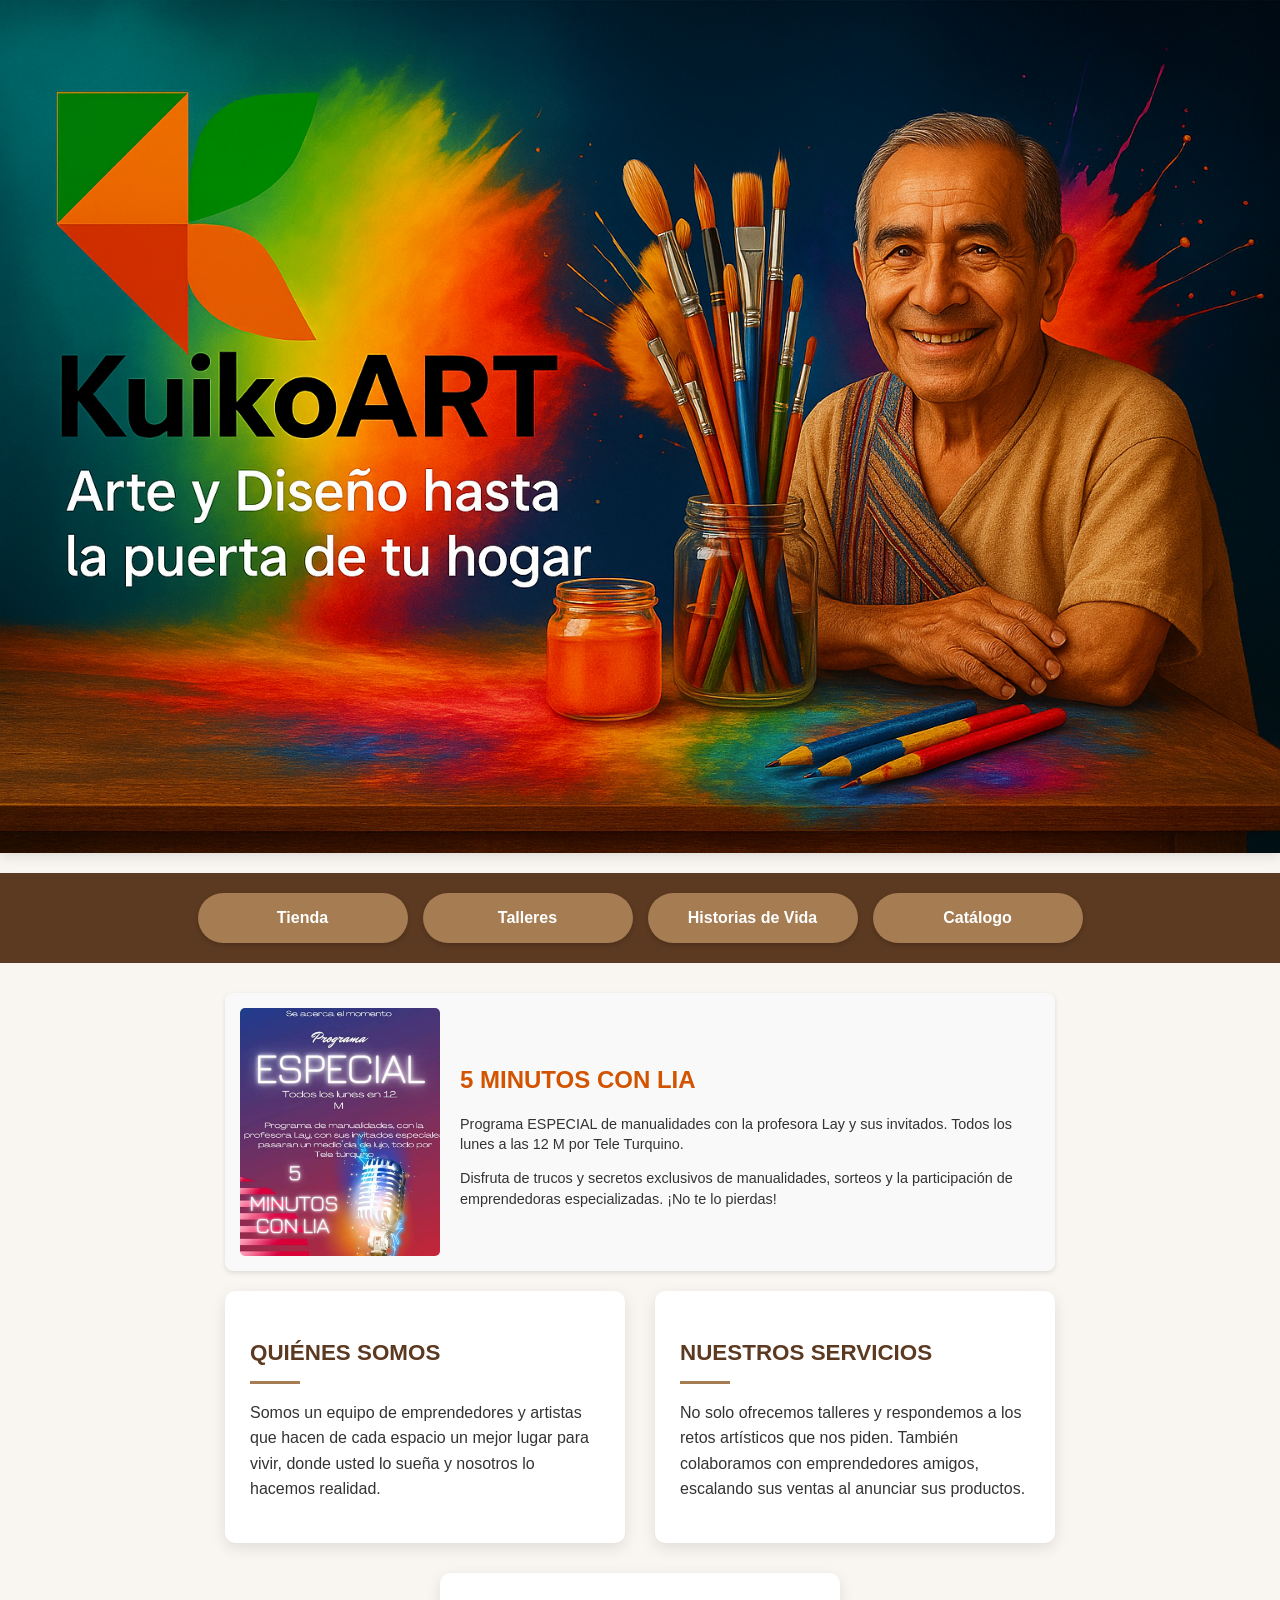
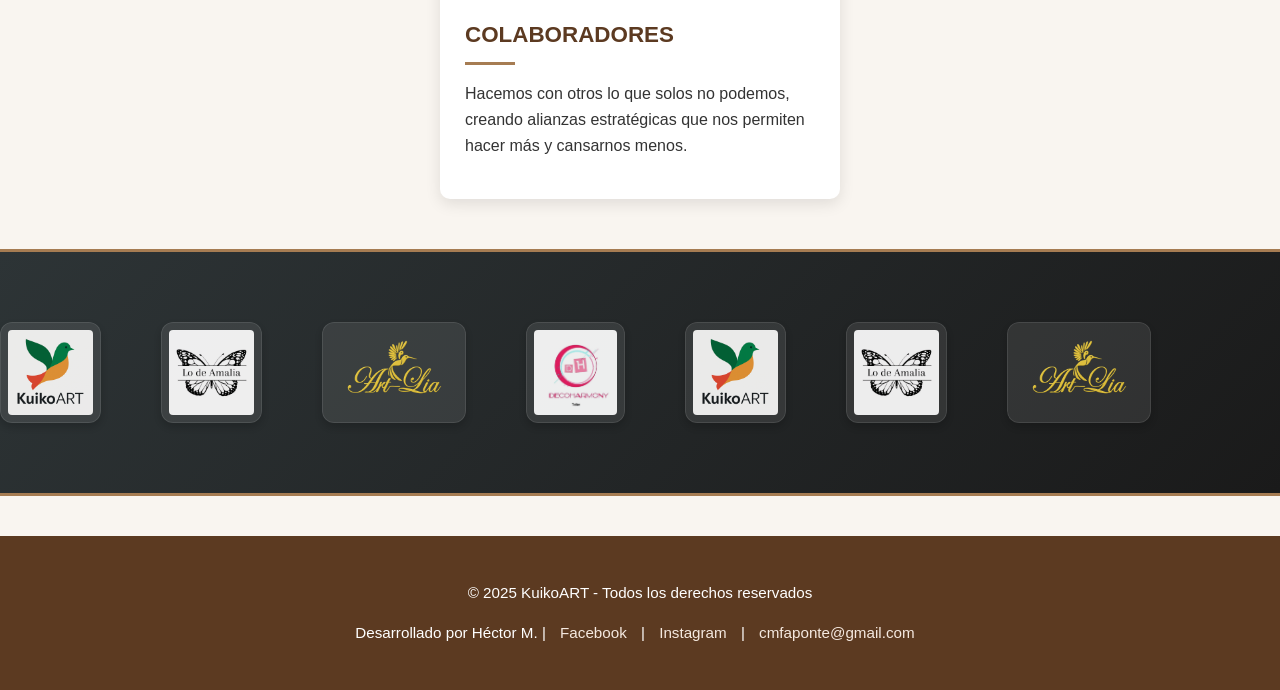
<file: index.html>
<!DOCTYPE html>
<html lang="es">
<head>
  <meta charset="UTF-8">
  <meta name="viewport" content="width=device-width, initial-scale=1.0">
  <title>KuikoART - Arte y Diseño a tu Hogar</title>
  <link rel="stylesheet" href="style.css">
  <style>
    /* Estilos adicionales para la sección especial */
    .especial-semana {
      max-width: 800px;
      margin: 20px auto;
      padding: 15px;
      background-color: #f9f9f9;
      border-radius: 8px;
      box-shadow: 0 2px 5px rgba(0,0,0,0.1);
    }
    
    .especial-contenido {
      display: flex;
      align-items: center;
      gap: 20px;
    }
    
    .especial-contenido img {
      width: 200px;
      height: auto;
      border-radius: 5px;
    }
    
    .especial-texto h2 {
      color: #d35400;
      margin-bottom: 10px;
      font-size: 1.5rem;
    }
    
    .especial-texto p {
      font-size: 0.9rem;
      line-height: 1.4;
    }
  </style>
</head>
<body>
  <!-- Hero Image -->
  <div class="hero">
    <img src="kuikoart-portada.png" alt="KuikoART Portada" class="hero-img">
  </div>

  <!-- Menú de Navegación -->
  <nav class="botones">
    <a href="tienda.html">Tienda</a>
    <a href="talleres.html">Talleres</a>
    <a href="historias.html">Historias de Vida</a>
    <a href="catalogo.html">Catálogo</a>
  </nav>

  <!-- Sección Especial de la Semana - Versión Mejorada -->
  <section class="especial-semana">
    <div class="especial-contenido">
      <img src="especial.jpg" alt="Programa Especial">
      <div class="especial-texto">
        <h2>5 MINUTOS CON LIA</h2>
        <p>Programa ESPECIAL de manualidades con la profesora Lay y sus invitados. Todos los lunes a las 12 M por Tele Turquino.</p>
        <p>Disfruta de trucos y secretos exclusivos de manualidades, sorteos y la participación de emprendedoras especializadas. ¡No te lo pierdas!</p>
      </div>
    </div>
  </section>

  <!-- Sección Información -->
  <section class="info">
    <div class="card">
      <h2>QUIÉNES SOMOS</h2>
      <p>Somos un equipo de emprendedores y artistas que hacen de cada espacio un mejor lugar para vivir, donde usted lo sueña y nosotros lo hacemos realidad.</p>
    </div>
    <div class="card">
      <h2>NUESTROS SERVICIOS</h2>
      <p>No solo ofrecemos talleres y respondemos a los retos artísticos que nos piden. También colaboramos con emprendedores amigos, escalando sus ventas al anunciar sus productos.</p>
    </div>
    <div class="card">
      <h2>COLABORADORES</h2>
      <p>Hacemos con otros lo que solos no podemos, creando alianzas estratégicas que nos permiten hacer más y cansarnos menos.</p>
    </div>
  </section>

  <!-- Slider de Logos - Versión Mejorada -->
  <section class="logos-slider">
    <div class="slider-container">
      <div class="slider-track">
        <!-- Logos originales -->
        <img src="kuikoart.jpg" alt="KuikoART" loading="lazy">
        <img src="lo_de_amalia.jpg" alt="Lo de Amalia" loading="lazy">
        <img src="art_lia.jpg" alt="Art Lia" loading="lazy">
        <img src="decoharmony.jpg" alt="Decoharmony" loading="lazy">
        <!-- Duplicados para efecto infinito -->
        <img src="kuikoart.jpg" alt="KuikoART" loading="lazy">
        <img src="lo_de_amalia.jpg" alt="Lo de Amalia" loading="lazy">
        <img src="art_lia.jpg" alt="Art Lia" loading="lazy">
      </div>
    </div>
  </section>

  <!-- Footer -->
  <footer class="footer">
    <p>© 2025 KuikoART - Todos los derechos reservados</p>
    <p>Desarrollado por Héctor M. |
      <a href="https://facebook.com/kuikoart" target="_blank">Facebook</a> |
      <a href="https://instagram.com/kuikoart" target="_blank">Instagram</a> |
      <a href="mailto:cmfaponte@gmail.com">cmfaponte@gmail.com</a>
    </p>
  </footer>
</body>
</html>
</file>
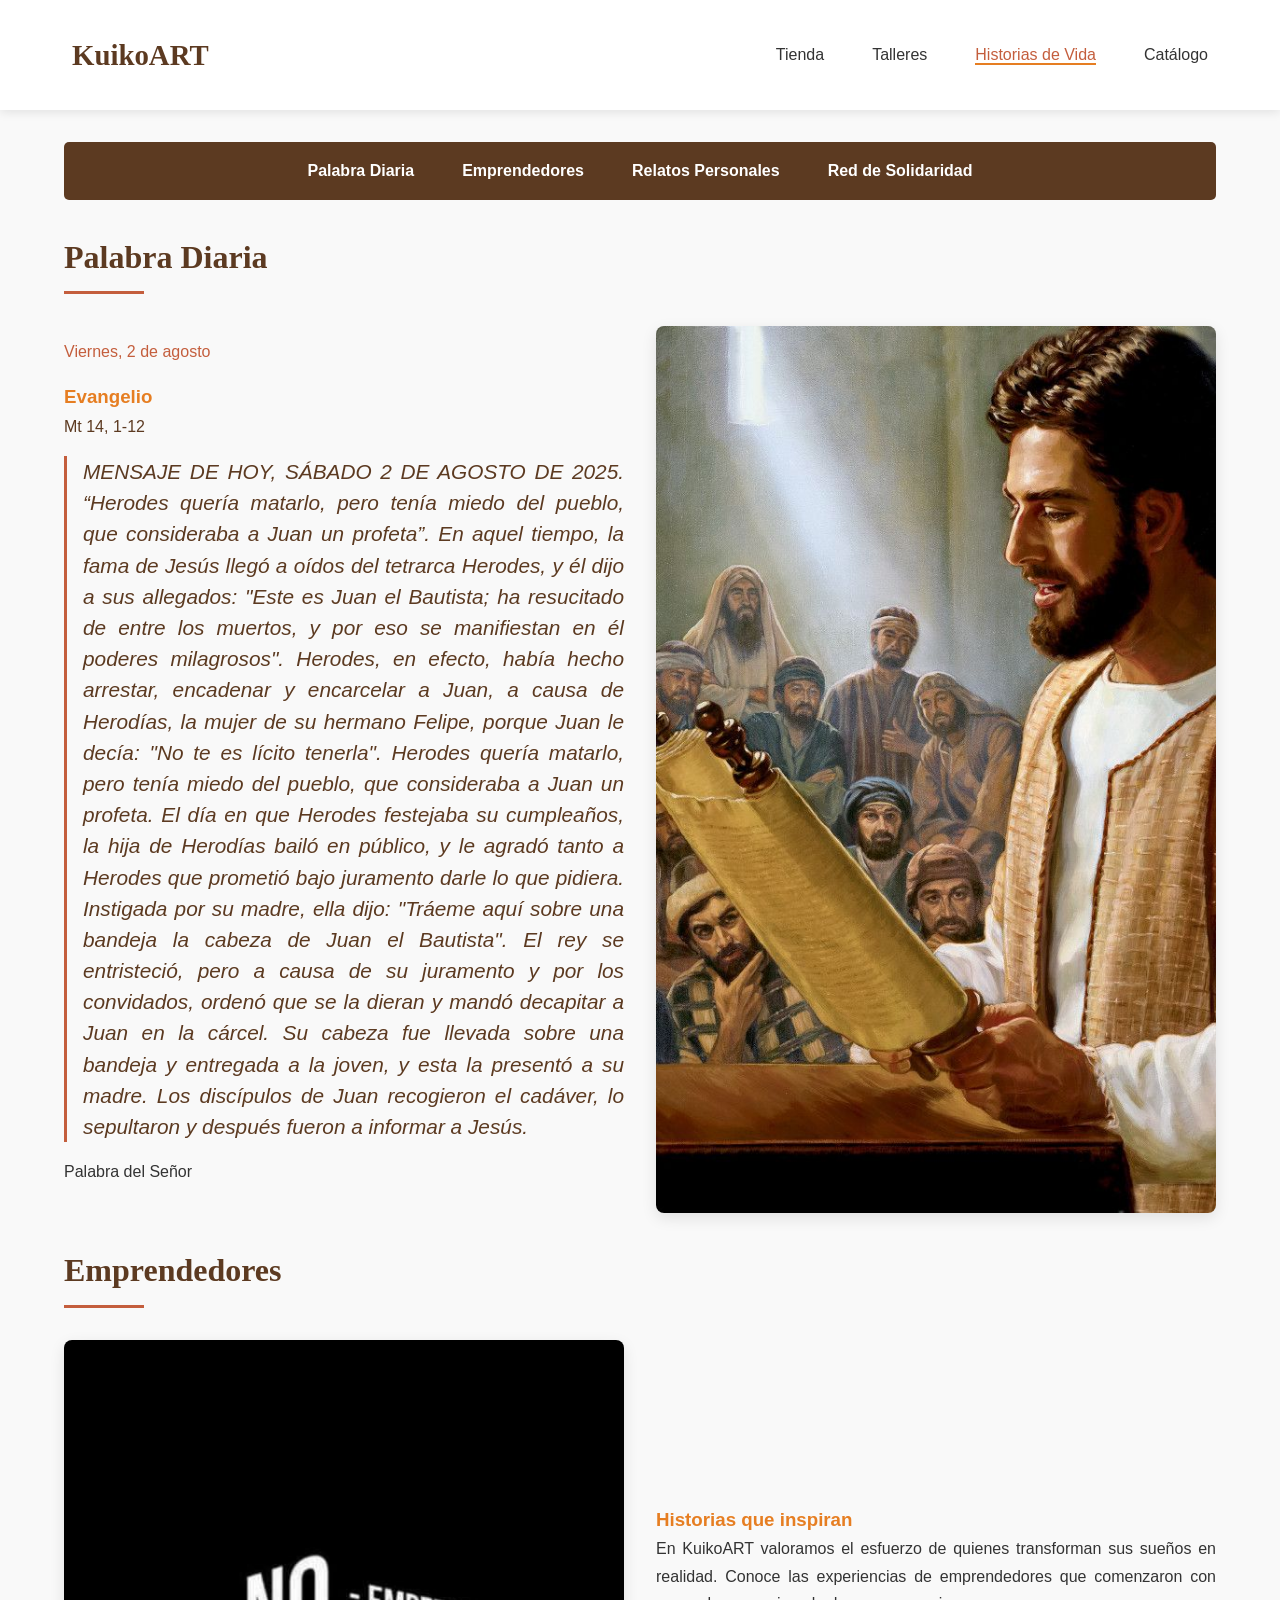
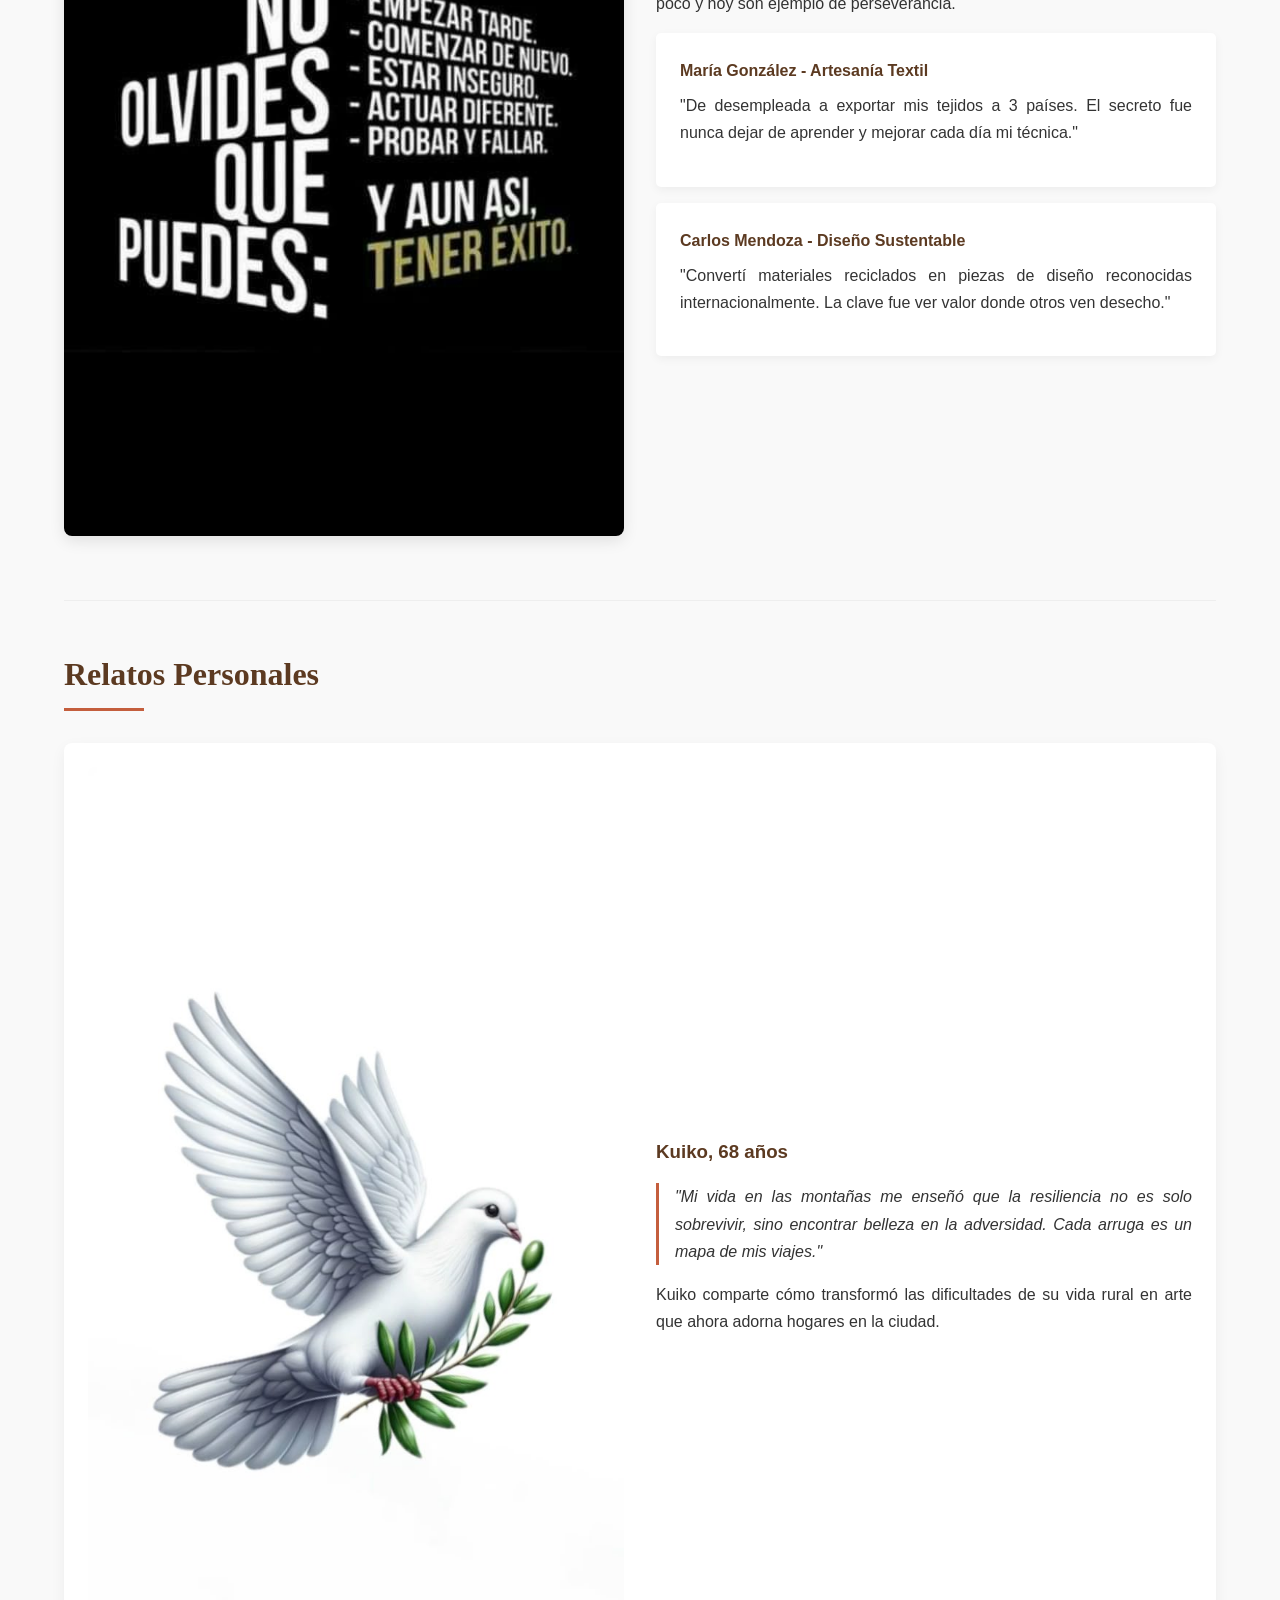
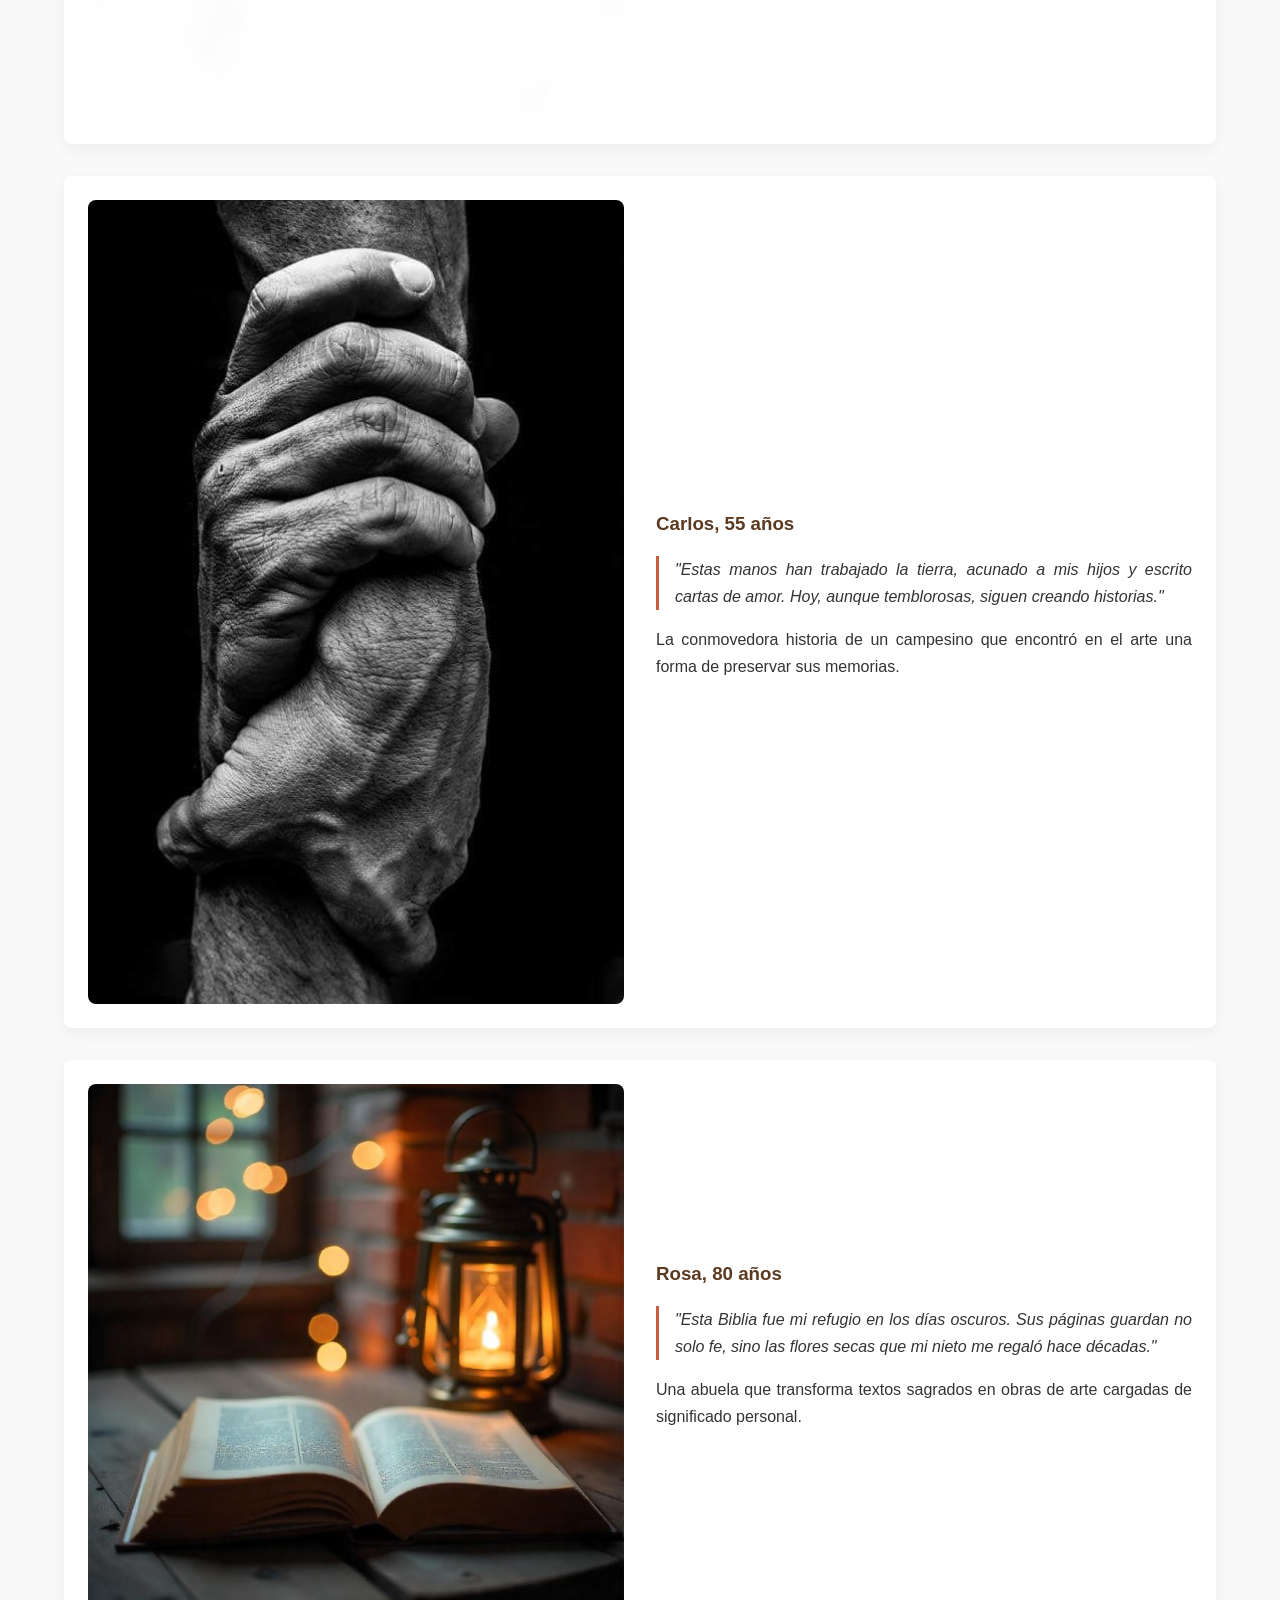
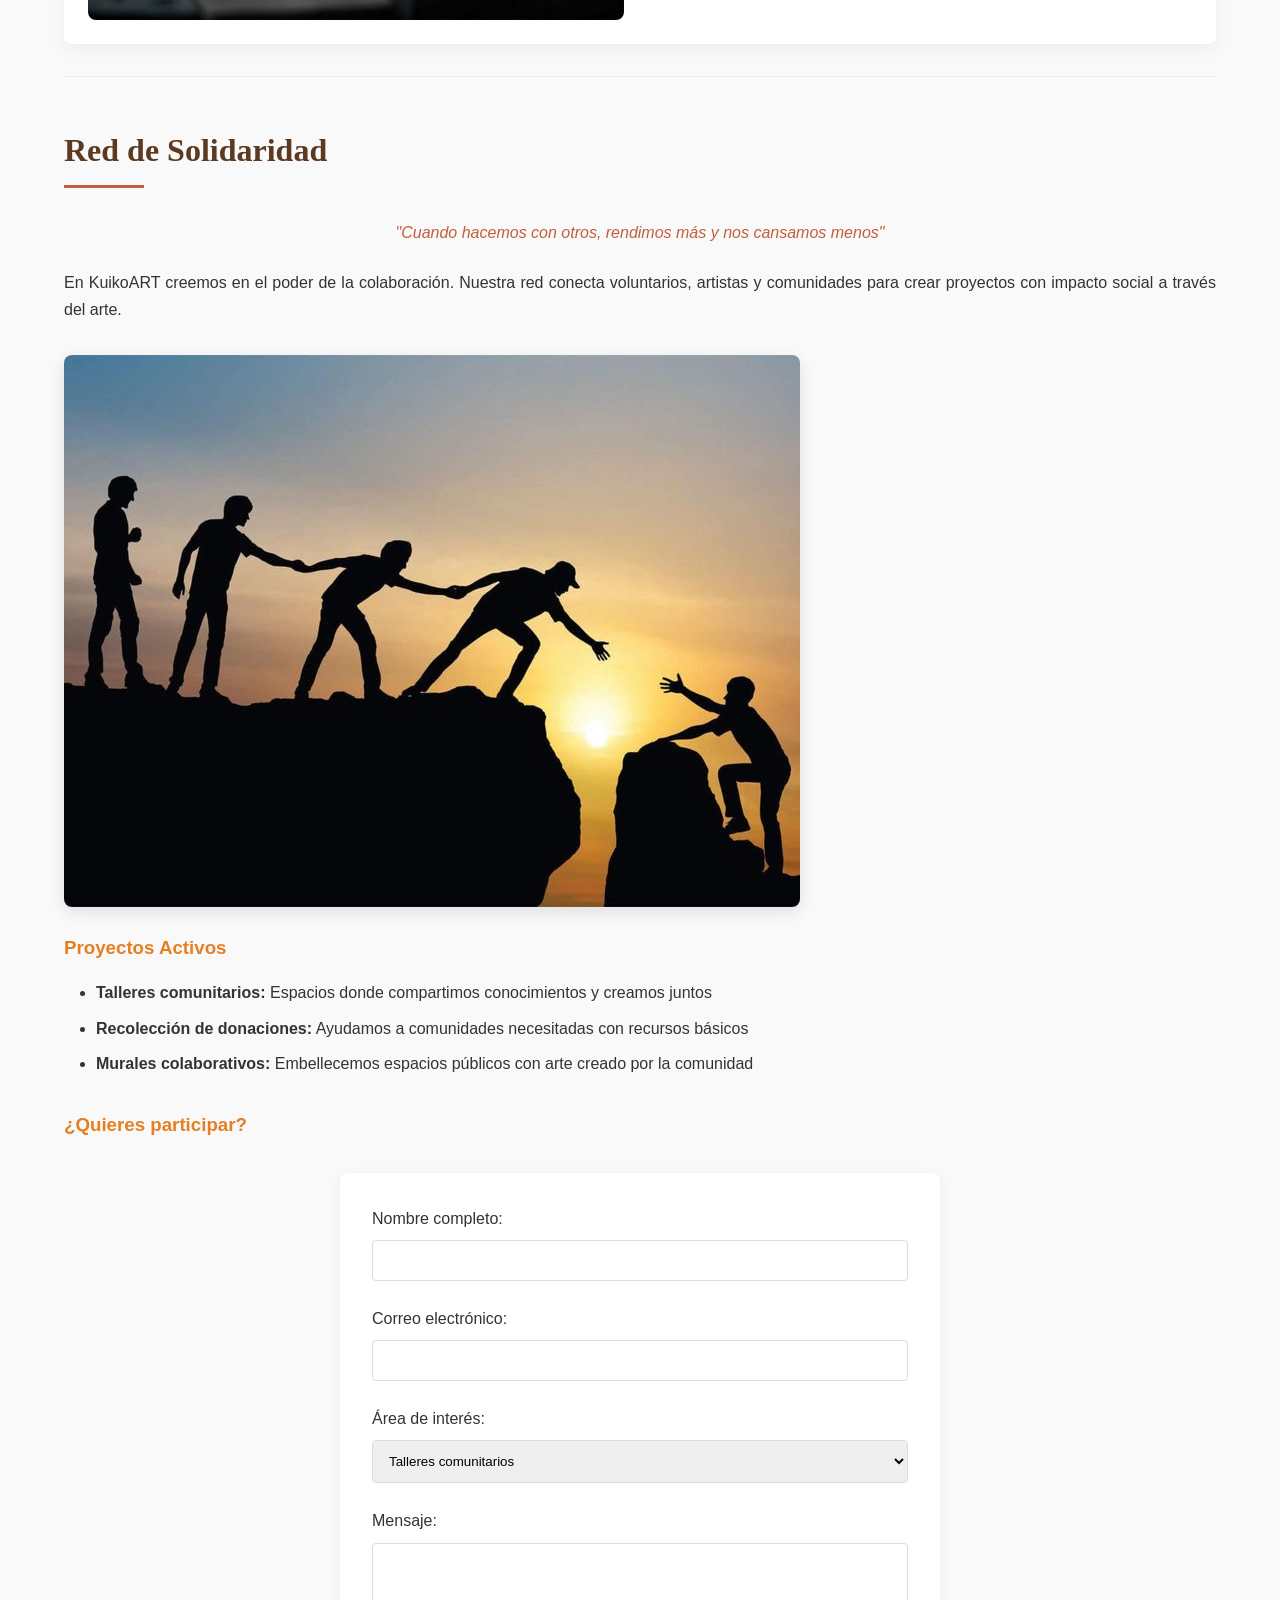
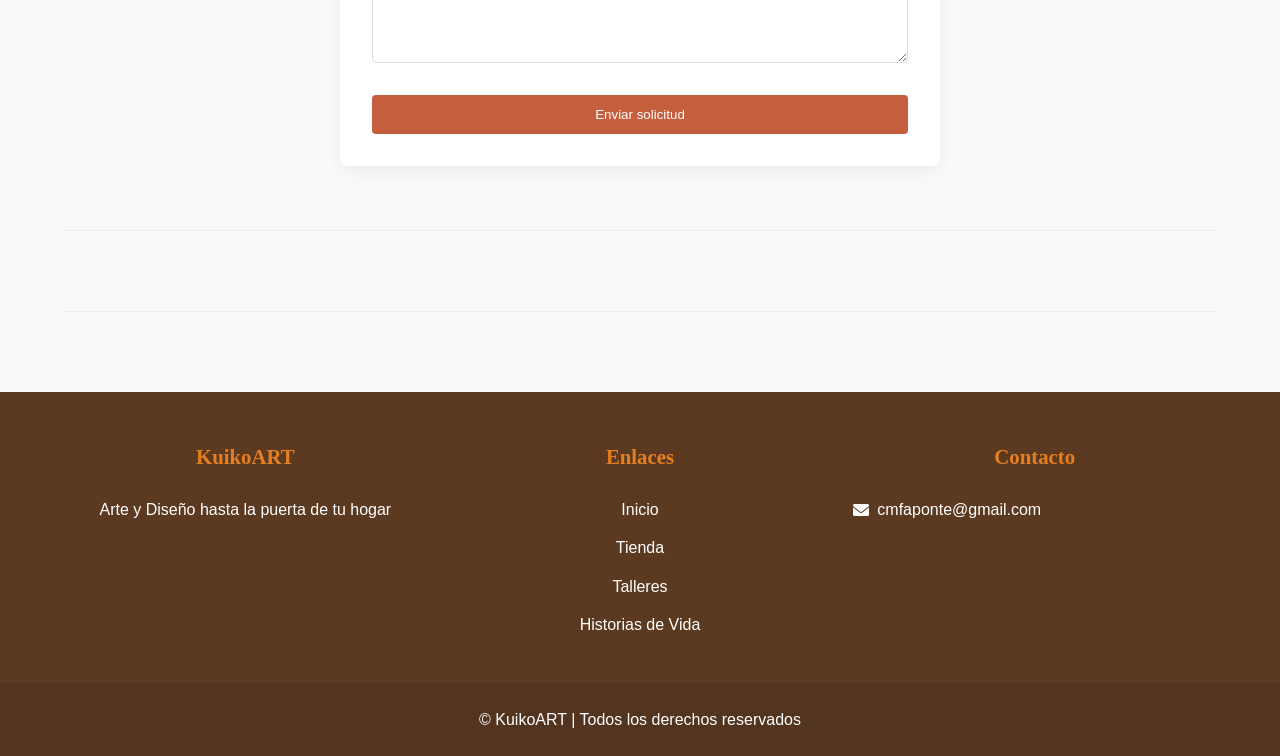
<file: historias.html>
<!DOCTYPE html>
<html lang="es">
<head>
    <meta charset="UTF-8">
    <meta name="viewport" content="width=device-width, initial-scale=1.0, minimum-scale=1.0, maximum-scale=1.0, user-scalable=no">
    <title>KuikoART - Historias de Vida</title>
    <link rel="stylesheet" href="https://cdnjs.cloudflare.com/ajax/libs/font-awesome/6.0.0-beta3/css/all.min.css">
    <link rel="stylesheet" href="style-historia.css">
</head>
<body>
    <header class="main-header">
        <nav class="main-nav">
            <a href="index.html" class="logo">KuikoART</a>
            <ul class="nav-links">
                <li><a href="tienda.html">Tienda</a></li>
                <li><a href="talleres.html">Talleres</a></li>
                <li><a href="historias.html" class="active">Historias de Vida</a></li>
                <li><a href="catalogo.html">Catálogo</a></li>
            </ul>
        </nav>
    </header>

    <main class="historias-vida">
        <!-- Menú interno de secciones -->
        <nav class="secciones-menu">
            <ul>
                <li><a href="#palabra">Palabra Diaria</a></li>
                <li><a href="#emprendedores">Emprendedores</a></li>
                <li><a href="#relatos">Relatos Personales</a></li>
                <li><a href="#solidaridad">Red de Solidaridad</a></li>
            </ul>
        </nav>

        <!-- Sección Palabra Diaria -->
        <section id="palabra" class="seccion-contenido">
            <h2 class="seccion-titulo">Palabra Diaria</h2>
            
            <article class="palabra-destacada">
                <div class="texto-justificado">
                    <p class="fecha">Viernes, 2 de agosto</p>
                    
                    <h3 class="evangelio-titulo">Evangelio</h3>
                    <p class="referencia">Mt 14, 1-12</p>
                    <blockquote class="versiculo">
                        MENSAJE DE HOY, SÁBADO 2 DE AGOSTO DE 2025.  
“Herodes quería matarlo, pero tenía miedo del pueblo, que consideraba a Juan un profeta”. 
En aquel tiempo, la fama de Jesús llegó a oídos del tetrarca Herodes,
y él dijo a sus allegados: "Este es Juan el Bautista; ha resucitado de entre los muertos, y por eso se manifiestan en él poderes milagrosos".
Herodes, en efecto, había hecho arrestar, encadenar y encarcelar a Juan, a causa de Herodías, la mujer de su hermano Felipe,
porque Juan le decía: "No te es lícito tenerla".
Herodes quería matarlo, pero tenía miedo del pueblo, que consideraba a Juan un profeta.
El día en que Herodes festejaba su cumpleaños, la hija de Herodías bailó en público, y le agradó tanto a Herodes
que prometió bajo juramento darle lo que pidiera.
Instigada por su madre, ella dijo: "Tráeme aquí sobre una bandeja la cabeza de Juan el Bautista".
El rey se entristeció, pero a causa de su juramento y por los convidados, ordenó que se la dieran
y mandó decapitar a Juan en la cárcel.
Su cabeza fue llevada sobre una bandeja y entregada a la joven, y esta la presentó a su madre.
Los discípulos de Juan recogieron el cadáver, lo sepultaron y después fueron a informar a Jesús.
                    </blockquote>
                    <p class="final-lectura">Palabra del Señor</p>
                    
                    </div>
                </div>
                <img src="sinagoga.jpg" alt="Jesús en la sinagoga" class="imagen-seccion">
            </article>

        <!-- Sección Emprendedores -->
        <section id="emprendedores" class="seccion-contenido">
            <h2 class="seccion-titulo">Emprendedores</h2>
            
            <article class="emprendedor-destacado">
                <img src="emprender.jpg" alt="Emprendedores" class="imagen-seccion">
                <div class="texto-justificado">
                    <h3>Historias que inspiran</h3>
                    <p>En KuikoART valoramos el esfuerzo de quienes transforman sus sueños en realidad. Conoce las experiencias de emprendedores que comenzaron con poco y hoy son ejemplo de perseverancia.</p>
                    
                    <div class="emprendedor-card">
                        <h4>María González - Artesanía Textil</h4>
                        <p>"De desempleada a exportar mis tejidos a 3 países. El secreto fue nunca dejar de aprender y mejorar cada día mi técnica."</p>
                    </div>
                    
                    <div class="emprendedor-card">
                        <h4>Carlos Mendoza - Diseño Sustentable</h4>
                        <p>"Convertí materiales reciclados en piezas de diseño reconocidas internacionalmente. La clave fue ver valor donde otros ven desecho."</p>
                    </div>
                </div>
            </article>
        </section>

        <!-- Sección Relatos Personales -->
        <section id="relatos" class="seccion-contenido">
            <h2 class="seccion-titulo">Relatos Personales</h2>
            
            <div class="historias-grid">
                <article class="historia-card">
                    <img src="kuiko.jpg" alt="Kuiko, 68 años" class="historia-imagen">
                    <div class="texto-justificado">
                        <h3>Kuiko, 68 años</h3>
                        <blockquote>
                            "Mi vida en las montañas me enseñó que la resiliencia no es solo sobrevivir, sino encontrar belleza en la adversidad. Cada arruga es un mapa de mis viajes."
                        </blockquote>
                        <p>Kuiko comparte cómo transformó las dificultades de su vida rural en arte que ahora adorna hogares en la ciudad.</p>
                    </div>
                </article>
                
                <article class="historia-card">
                    <img src="manos-blanco-negro.jpg" alt="Carlos, 55 años" class="historia-imagen">
                    <div class="texto-justificado">
                        <h3>Carlos, 55 años</h3>
                        <blockquote>
                            "Estas manos han trabajado la tierra, acunado a mis hijos y escrito cartas de amor. Hoy, aunque temblorosas, siguen creando historias."
                        </blockquote>
                        <p>La conmovedora historia de un campesino que encontró en el arte una forma de preservar sus memorias.</p>
                    </div>
                </article>
                
                <article class="historia-card">
                    <img src="portada-biblia.jpg" alt="Rosa, 80 años" class="historia-imagen">
                    <div class="texto-justificado">
                        <h3>Rosa, 80 años</h3>
                        <blockquote>
                            "Esta Biblia fue mi refugio en los días oscuros. Sus páginas guardan no solo fe, sino las flores secas que mi nieto me regaló hace décadas."
                        </blockquote>
                        <p>Una abuela que transforma textos sagrados en obras de arte cargadas de significado personal.</p>
                    </div>
                </article>
            </div>
        </section>

        <!-- Sección Red de Solidaridad -->
        <section id="solidaridad" class="seccion-contenido">
            <h2 class="seccion-titulo">Red de Solidaridad</h2>
            <p class="lema">"Cuando hacemos con otros, rendimos más y nos cansamos menos"</p>
            
            <div class="texto-justificado">
                <p>En KuikoART creemos en el poder de la colaboración. Nuestra red conecta voluntarios, artistas y comunidades para crear proyectos con impacto social a través del arte.</p>
                
                <div class="proyecto-destacado">
                    <img src="solidaridad.jpg" alt="Proyecto solidario" class="imagen-seccion">
                    <h3>Proyectos Activos</h3>
                    <ul>
                        <li><strong>Talleres comunitarios:</strong> Espacios donde compartimos conocimientos y creamos juntos</li>
                        <li><strong>Recolección de donaciones:</strong> Ayudamos a comunidades necesitadas con recursos básicos</li>
                        <li><strong>Murales colaborativos:</strong> Embellecemos espacios públicos con arte creado por la comunidad</li>
                    </ul>
                </div>
                
                <h3>¿Quieres participar?</h3>
                <form class="formulario-contacto" action="https://formsubmit.co/cmfaponte@gmail.com" method="POST">
                    <input type="hidden" name="_subject" value="Nuevo mensaje de Red de Solidaridad">
                    <input type="hidden" name="_next" value="https://tusitio.com/gracias.html">
                    
                    <div class="form-group">
                        <label for="nombre">Nombre completo:</label>
                        <input type="text" id="nombre" name="nombre" required>
                    </div>
                    
                    <div class="form-group">
                        <label for="email">Correo electrónico:</label>
                        <input type="email" id="email" name="email" required>
                    </div>
                    
                    <div class="form-group">
                        <label for="interes">Área de interés:</label>
                        <select id="interes" name="interes">
                            <option value="talleres">Talleres comunitarios</option>
                            <option value="donaciones">Recolección de donaciones</option>
                            <option value="murales">Murales colaborativos</option>
                            <option value="otros">Otros</option>
                        </select>
                    </div>
                    
                    <div class="form-group">
                        <label for="mensaje">Mensaje:</label>
                        <textarea id="mensaje" name="mensaje" rows="4"></textarea>
                    </div>
                    
                    <button type="submit" class="btn-enviar">Enviar solicitud</button>
                </form>
            </div>
        </section>
    </main>

    <footer class="main-footer">
        <div class="footer-content">
            <div class="footer-section about">
                <h3>KuikoART</h3>
                <p>Arte y Diseño hasta la puerta de tu hogar</p>
            </div>
            <div class="footer-section links">
                <h3>Enlaces</h3>
                <ul>
                    <li><a href="index.html">Inicio</a></li>
                    <li><a href="tienda.html">Tienda</a></li>
                    <li><a href="talleres.html">Talleres</a></li>
                    <li><a href="historias.html">Historias de Vida</a></li>
                </ul>
            </div>
            <div class="footer-section contact">
                <h3>Contacto</h3>
                <p><i class="fas fa-envelope"></i> cmfaponte@gmail.com</p>
            </div>
        </div>
        <div class="footer-bottom">
            &copy; <span id="year"></span> KuikoART | Todos los derechos reservados
        </div>
    </footer>
</body>
</html>
</file>
<file: style.css>
/* ===== ESTILOS GLOBALES ===== */
body {
  font-family: 'Arial', sans-serif;
  background-color: #f9f5f0;
  color: #333;
  margin: 0;
  padding: 0;
  line-height: 1.6;
  scroll-behavior: smooth;
}

/* ===== HERO/IMAGEN PRINCIPAL ===== */
.hero {
  width: 100%;
  overflow: hidden;
  margin-bottom: 20px;
  box-shadow: 0 4px 12px rgba(0,0,0,0.1);
}

.hero-img {
  width: 100%;
  height: auto;
  display: block;
  transition: transform 0.5s;
}

.hero-img:hover {
  transform: scale(1.02);
}

/* ===== MENÚ DE NAVEGACIÓN ===== */
.botones {
  display: flex;
  flex-wrap: wrap;
  justify-content: center;
  gap: 15px;
  padding: 20px 10px;
  background: #5c3a21;
  margin-bottom: 30px;
  position: sticky;
  top: 0;
  z-index: 100;
}

.botones a {
  color: white;
  text-decoration: none;
  padding: 12px 25px;
  border-radius: 30px;
  background: #a67c52;
  font-weight: bold;
  text-align: center;
  min-width: 160px;
  transition: all 0.3s;
  box-shadow: 0 2px 5px rgba(0,0,0,0.2);
}

.botones a:hover {
  background: #c49a6d;
  transform: translateY(-3px);
  box-shadow: 0 5px 15px rgba(0,0,0,0.3);
}

/* ===== TARJETAS INFORMATIVAS ===== */
.info {
  display: flex;
  flex-wrap: wrap;
  justify-content: center;
  gap: 30px;
  padding: 0 20px;
  margin-bottom: 50px;
  max-width: 1200px;
  margin-left: auto;
  margin-right: auto;
}

.card {
  background: white;
  border-radius: 10px;
  padding: 25px;
  width: 100%;
  max-width: 350px;
  box-shadow: 0 5px 15px rgba(0,0,0,0.1);
  transition: transform 0.3s, box-shadow 0.3s;
}

.card:hover {
  transform: translateY(-10px);
  box-shadow: 0 10px 25px rgba(0,0,0,0.15);
}

.card h2 {
  color: #5c3a21;
  margin-bottom: 15px;
  font-size: 1.4rem;
  position: relative;
}

.card h2::after {
  content: "";
  display: block;
  width: 50px;
  height: 3px;
  background: #a67c52;
  margin-top: 10px;
}

/* ===== PRODUCTOS ===== */
.productos {
  display: flex;
  flex-wrap: wrap;
  justify-content: center;
  gap: 25px;
  padding: 20px;
  max-width: 1200px;
  margin: 0 auto;
}

.producto {
  background: white;
  border-radius: 10px;
  padding: 20px;
  width: 100%;
  max-width: 300px;
  height: 430px;
  box-shadow: 0 4px 10px rgba(0,0,0,0.1);
  text-align: center;
  transition: transform 0.3s ease;
  display: flex;
  flex-direction: column;
  justify-content: space-between;
}

.producto:hover {
  transform: translateY(-5px);
  box-shadow: 0 8px 20px rgba(0,0,0,0.15);
}

.producto img {
  width: 100%;
  height: auto;
  aspect-ratio: 4 / 3;
  object-fit: contain;
  border-radius: 8px;
  margin-bottom: 10px;
  transition: transform 0.3s ease;
  display: block;
  margin-left: auto;
  margin-right: auto;
  background: white;
  padding: 5px;
}

.producto img:hover {
  transform: scale(1.05);
}

.producto h3 {
  margin: 10px 0;
  font-size: 1.1rem;
  color: #5c3a21;
}

.producto p {
  font-size: 0.95rem;
  color: #555;
  margin-bottom: 10px;
}

.producto button {
  padding: 10px 20px;
  background: #a67c52;
  color: white;
  border: none;
  border-radius: 25px;
  cursor: pointer;
  font-weight: bold;
  transition: background 0.3s ease;
}

.producto button:hover {
  background: #c49a6d;
}

/* ===== SLIDER DE LOGOS (VERSIÓN PREMIUM) ===== */
.logos-slider {
  background: linear-gradient(135deg, #2d3436 0%, #1a1a1a 100%);
  padding: 50px 0;
  margin-bottom: 40px;
  overflow: hidden;
  border-top: 3px solid #a67c52;
  border-bottom: 3px solid #a67c52;
}

.slider-container {
  width: 100%;
  position: relative;
  padding: 20px 0;
}

.slider-track {
  display: flex;
  gap: 60px;
  animation: scroll 20s linear infinite;
  will-change: transform;
}

.slider-track img {
  height: 85px;
  width: auto;
  object-fit: contain;
  opacity: 0.92;
  transition: all 0.4s;
  border-radius: 12px;
  padding: 8px;
  background: rgba(255, 255, 255, 0.1);
  box-shadow: 
    0 4px 8px rgba(0, 0, 0, 0.2),
    inset 0 0 0 1px rgba(255, 255, 255, 0.1);
}

.slider-track img:hover {
  opacity: 1;
  transform: scale(1.15);
  background: rgba(255, 255, 255, 0.2);
  box-shadow: 
    0 6px 12px rgba(0, 0, 0, 0.3),
    inset 0 0 0 1px rgba(255, 255, 255, 0.3);
}

@keyframes scroll {
  0% { transform: translateX(0); }
  100% { transform: translateX(-50%); }
}

/* ===== PIE DE PÁGINA ===== */
.footer {
  text-align: center;
  padding: 30px 20px;
  background: #5c3a21;
  color: white;
  font-size: 0.95rem;
}

.footer a {
  color: #f5e9e0;
  text-decoration: none;
  transition: color 0.3s;
  margin: 0 10px;
}

.footer a:hover {
  color: #c49a6d;
  text-decoration: underline;
}

/* ===== RESPONSIVE ===== */
@media (max-width: 768px) {
  .botones {
    gap: 10px;
    padding: 15px 10px;
  }

  .botones a {
    min-width: 120px;
    padding: 10px 15px;
    font-size: 0.9rem;
  }

  .info {
    gap: 20px;
    padding: 0 15px;
  }

  .productos {
    gap: 15px;
    padding: 10px;
  }

  .producto {
    max-width: 100%;
    height: auto;
  }

  .slider-track {
    gap: 40px;
    animation-duration: 25s;
  }

  .slider-track img {
    height: 65px;
    border-radius: 10px;
  }
}

@media (max-width: 480px) {
  .botones a {
    width: 100%;
    max-width: 200px;
  }

  .card {
    padding: 20px;
  }

  .producto {
    padding: 15px;
  }

  .producto img {
    height: auto;
  }

  .slider-track {
    gap: 30px;
  }

  .slider-track img {
    height: 55px;
    padding: 6px;
  }
  }
</file>
<file: style-historia.css>
/* ============ VARIABLES Y RESET ============ */
:root {
    --primary: #5c3a21;
    --secondary: #c45e3d;
    --light: #f9f5f0;
    --dark: #333;
    --white: #fff;
    --gray: #eee;
    --transition: all 0.3s ease;
}

* {
    margin: 0;
    padding: 0;
    box-sizing: border-box;
}

body {
    font-family: 'Roboto', sans-serif;
    background-color: var(--light);
    color: var(--dark);
    line-height: 1.6;
    min-height: 100vh;
    display: flex;
    flex-direction: column;
}

/* ============ ESTRUCTURA GENERAL ============ */
.main-header {
    background-color: var(--white);
    box-shadow: 0 2px 10px rgba(0, 0, 0, 0.1);
    position: sticky;
    top: 0;
    z-index: 1000;
    width: 100%;
}

.main-nav {
    display: flex;
    justify-content: space-between;
    align-items: center;
    padding: 1rem 2rem;
    max-width: 1200px;
    margin: 0 auto;
}

.logo {
    font-family: 'Merriweather', serif;
    font-size: 1.8rem;
    color: var(--primary);
    text-decoration: none;
    font-weight: 700;
}

.nav-links {
    display: flex;
    list-style: none;
}

.nav-links li {
    margin-left: 1.5rem;
}

.nav-links a {
    color: var(--dark);
    text-decoration: none;
    font-weight: 500;
    transition: var(--transition);
}

.nav-links a:hover,
.nav-links a.active {
    color: var(--secondary);
}

.historias-vida {
    max-width: 1200px;
    margin: 2rem auto;
    padding: 0 1.5rem;
    flex: 1;
}

/* ============ MENÚ DE SECCIONES ============ */
.secciones-menu {
    background-color: var(--primary);
    padding: 1rem;
    margin-bottom: 2rem;
    border-radius: 5px;
    position: sticky;
    top: 70px;
    z-index: 999;
}

.secciones-menu ul {
    display: flex;
    justify-content: center;
    list-style: none;
    flex-wrap: wrap;
    gap: 1rem;
}

.secciones-menu a {
    color: var(--white);
    text-decoration: none;
    padding: 0.5rem 1rem;
    border-radius: 3px;
    transition: var(--transition);
}

.secciones-menu a:hover {
    background-color: rgba(255, 255, 255, 0.2);
}

/* ============ ESTILOS COMUNES DE SECCIONES ============ */
.seccion-contenido {
    margin-bottom: 3rem;
    padding-bottom: 2rem;
    border-bottom: 1px solid var(--gray);
}

.seccion-titulo {
    color: var(--primary);
    font-family: 'Merriweather', serif;
    margin-bottom: 1.5rem;
    font-size: 2rem;
    position: relative;
    padding-bottom: 0.5rem;
}

.seccion-titulo::after {
    content: "";
    display: block;
    width: 80px;
    height: 3px;
    background: var(--secondary);
    margin-top: 0.5rem;
}

.texto-justificado {
    text-align: justify;
    line-height: 1.7;
}

.texto-justificado p {
    margin-bottom: 1rem;
}

/* ============ PALABRA DIARIA ============ */
.palabra-destacada {
    display: flex;
    flex-wrap: wrap;
    gap: 2rem;
    margin-bottom: 2rem;
    align-items: center;
}

.palabra-destacada > * {
    flex: 1;
    min-width: 300px;
}

.fecha {
    color: var(--secondary);
    font-weight: 500;
    margin-bottom: 0.5rem;
}

.versiculo {
    font-size: 1.3rem;
    font-style: italic;
    color: var(--primary);
    margin: 1rem 0;
    line-height: 1.5;
    padding-left: 1rem;
    border-left: 3px solid var(--secondary);
}

.referencia {
    font-weight: 500;
    color: var(--primary);
    margin-bottom: 1rem;
}

.imagen-seccion {
    max-width: 100%;
    height: auto;
    border-radius: 8px;
    box-shadow: 0 5px 15px rgba(0, 0, 0, 0.1);
}

.archivo-palabras {
    margin-top: 2rem;
}

.palabras-grid {
    display: grid;
    grid-template-columns: repeat(auto-fill, minmax(250px, 1fr));
    gap: 1.5rem;
    margin-top: 1rem;
}

.palabra-card {
    background: var(--white);
    padding: 1.5rem;
    border-radius: 5px;
    box-shadow: 0 3px 10px rgba(0, 0, 0, 0.05);
}

.palabra-fecha {
    color: var(--secondary);
    font-weight: 500;
}

.palabra-texto {
    font-style: italic;
    margin: 0.5rem 0;
}

.palabra-referencia {
    font-weight: 500;
}

/* ============ EMPRENDEDORES ============ */
.emprendedor-destacado {
    display: flex;
    flex-wrap: wrap;
    gap: 2rem;
    margin-bottom: 2rem;
    align-items: center;
}

.emprendedor-destacado > * {
    flex: 1;
    min-width: 300px;
}

.emprendedor-card {
    background: var(--white);
    padding: 1.5rem;
    margin: 1rem 0;
    border-radius: 5px;
    box-shadow: 0 3px 10px rgba(0, 0, 0, 0.05);
}

.emprendedor-card h4 {
    color: var(--primary);
    margin-bottom: 0.5rem;
}

/* ============ RELATOS PERSONALES ============ */
.historias-grid {
    display: flex;
    flex-direction: column;
    gap: 2rem;
}

.historia-card {
    display: flex;
    flex-wrap: wrap;
    gap: 2rem;
    background: var(--white);
    padding: 1.5rem;
    border-radius: 8px;
    box-shadow: 0 5px 15px rgba(0, 0, 0, 0.05);
    align-items: center;
}

.historia-card > * {
    flex: 1;
    min-width: 300px;
}

.historia-imagen {
    max-width: 100%;
    height: auto;
    border-radius: 8px;
}

.historia-card h3 {
    color: var(--primary);
    margin-bottom: 0.5rem;
}

.historia-card blockquote {
    font-style: italic;
    margin: 1rem 0;
    padding-left: 1rem;
    border-left: 3px solid var(--secondary);
}

/* ============ RED DE SOLIDARIDAD ============ */
.lema {
    font-style: italic;
    color: var(--secondary);
    margin-bottom: 1.5rem;
    text-align: center;
}

.proyecto-destacado {
    margin: 2rem 0;
}

.proyecto-destacado img {
    margin-bottom: 1rem;
}

.proyecto-destacado ul {
    margin: 1rem 0 1rem 2rem;
}

.proyecto-destacado li {
    margin-bottom: 0.5rem;
}

/* ============ FORMULARIO ============ */
.formulario-contacto {
    max-width: 600px;
    margin: 2rem auto;
    background: var(--white);
    padding: 2rem;
    border-radius: 8px;
    box-shadow: 0 5px 15px rgba(0, 0, 0, 0.05);
}

.form-group {
    margin-bottom: 1.5rem;
}

.form-group label {
    display: block;
    margin-bottom: 0.5rem;
    font-weight: 500;
}

.form-group input,
.form-group select,
.form-group textarea {
    width: 100%;
    padding: 0.75rem;
    border: 1px solid #ddd;
    border-radius: 4px;
    font-family: inherit;
}

.form-group textarea {
    resize: vertical;
    min-height: 120px;
}

.btn-enviar {
    background: var(--secondary);
    color: var(--white);
    border: none;
    padding: 0.75rem 1.5rem;
    border-radius: 4px;
    cursor: pointer;
    font-weight: 500;
    transition: var(--transition);
    width: 100%;
}

.btn-enviar:hover {
    background: var(--primary);
}

/* ============ FOOTER ============ */
.main-footer {
    background-color: var(--primary);
    color: var(--white);
    padding: 3rem 0 0;
    margin-top: auto;
}

.footer-content {
    max-width: 1200px;
    margin: 0 auto;
    display: grid;
    grid-template-columns: repeat(auto-fit, minmax(250px, 1fr));
    gap: 2rem;
    padding: 0 1.5rem;
}

.footer-section h3 {
    font-family: 'Merriweather', serif;
    margin-bottom: 1.5rem;
    font-size: 1.3rem;
}

.footer-section p,
.footer-section a {
    color: var(--white);
}

.footer-section a {
    text-decoration: none;
    transition: var(--transition);
}

.footer-section a:hover {
    color: var(--secondary);
    padding-left: 5px;
}

.footer-section.about p {
    margin-bottom: 1rem;
}

.footer-section.links ul {
    list-style: none;
}

.footer-section.links li {
    margin-bottom: 0.8rem;
}

.footer-section.contact p {
    display: flex;
    align-items: center;
    gap: 0.5rem;
    margin-bottom: 1rem;
}

.footer-bottom {
    text-align: center;
    padding: 1.5rem;
    margin-top: 2rem;
    background-color: rgba(0, 0, 0, 0.1);
}

/* ============ CORRECCIÓN PARA ROTACIÓN ============ */
@media screen and (orientation: landscape) and (max-width: 900px) {
    body {
        height: 100vh;
        overflow-x: auto;
        -webkit-overflow-scrolling: touch;
    }
    
    .main-header {
        position: static;
    }
    
    .secciones-menu {
        position: sticky;
        top: 0;
        z-index: 100;
    }
    
    .historias-vida {
        min-height: auto;
    }
    
    .seccion-contenido {
        min-width: 800px;
    }
    
    .formulario-contacto {
        max-width: 90%;
    }
    
    .historia-card, 
    .emprendedor-card,
    .palabra-card {
        min-width: 700px;
    }
}

/* ============ RESPONSIVE GENERAL ============ */
@media (max-width: 768px) {
    .main-nav {
        flex-direction: column;
        padding: 1rem;
    }
    
    .nav-links {
        margin-top: 1rem;
    }
    
    .nav-links li {
        margin-left: 1rem;
    }
    
    .seccion-titulo {
        font-size: 1.8rem;
    }
    
    .secciones-menu {
        top: 60px;
    }
}

@media (max-width: 480px) {
    .secciones-menu ul {
        flex-direction: column;
        align-items: center;
    }
    
    .palabra-destacada,
    .emprendedor-destacado,
    .historia-card {
        flex-direction: column;
    }
    
    .palabra-destacada > *,
    .emprendedor-destacado > *,
    .historia-card > * {
        min-width: 100%;
    }
    
    .formulario-contacto {
        padding: 1.5rem;
    }
    
    .seccion-titulo {
        font-size: 1.6rem;
    }
}
/* Estilos generales (consistentes con Historias de Vida) */
body {
    font-family: 'Arial', sans-serif;
    margin: 0;
    padding: 0;
    background-color: #f9f9f9;
    color: #333;
}

header {
    background-color: #fff;
    box-shadow: 0 2px 5px rgba(0,0,0,0.1);
    padding: 1rem;
    text-align: center;
}

nav ul {
    list-style: none;
    padding: 0;
    display: flex;
    justify-content: center;
    gap: 1.5rem;
}

nav a {
    text-decoration: none;
    color: #555;
    font-weight: bold;
}

nav a.active {
    color: #e67e22;
    border-bottom: 2px solid #e67e22;
}

main {
    padding: 2rem;
    max-width: 1200px;
    margin: 0 auto;
}

h2, h3 {
    color: #e67e22;
}

/* Estilos específicos del Catálogo */
.catalogo-intro {
    text-align: center;
    margin-bottom: 2rem;
}

.catalogo-intro p {
    font-size: 1.1rem;
}

.categorias {
    display: flex;
    flex-direction: column;
    gap: 2rem;
}

.filtros {
    background-color: #fff;
    padding: 1rem;
    border-radius: 8px;
    box-shadow: 0 2px 5px rgba(0,0,0,0.1);
}

.filtros ul {
    list-style: none;
    padding: 0;
    display: flex;
    flex-wrap: wrap;
    gap: 1rem;
}

.filtros a {
    text-decoration: none;
    color: #e67e22;
    padding: 0.5rem 1rem;
    border: 1px solid #e67e22;
    border-radius: 20px;
    transition: all 0.3s;
}

.filtros a:hover {
    background-color: #e67e22;
    color: #fff;
}

.galeria {
    display: flex;
    flex-direction: column;
    gap: 3rem;
}

.productos {
    display: grid;
    grid-template-columns: repeat(auto-fill, minmax(250px, 1fr));
    gap: 1.5rem;
    margin-top: 1rem;
}

.producto {
    background-color: #fff;
    border-radius: 8px;
    overflow: hidden;
    box-shadow: 0 2px 5px rgba(0,0,0,0.1);
    transition: transform 0.3s;
}

.producto:hover {
    transform: translateY(-5px);
}

.producto img {
    width: 100%;
    height: 200px;
    object-fit: cover;
}

.producto p {
    padding: 1rem;
    text-align: center;
    margin: 0;
}

.contacto {
    text-align: center;
    margin-top: 3rem;
    padding: 2rem;
    background-color: #fff;
    border-radius: 8px;
    box-shadow: 0 2px 5px rgba(0,0,0,0.1);
}

.contacto a {
    color: #e67e22;
    text-decoration: none;
}

footer {
    text-align: center;
    padding: 1rem;
    background-color: #333;
    color: #fff;
    margin-top: 2rem;
}
/* Estilos para el Catálogo Interactivo */
.categorias {
    max-width: 800px;
    margin: 0 auto;
}

.tecnica {
    margin-bottom: 1rem;
    border-radius: 10px;
    overflow: hidden;
    box-shadow: 0 3px 10px rgba(0, 0, 0, 0.1);
}

.toggle {
    display: none;
}

.tecnica-titulo {
    display: block;
    padding: 1rem;
    background: linear-gradient(135deg, #e67e22, #d35400);
    color: white;
    font-weight: bold;
    cursor: pointer;
    transition: background 0.3s;
}

.tecnica-titulo:hover {
    background: linear-gradient(135deg, #d35400, #e67e22);
}

.icono {
    margin-right: 10px;
    font-size: 1.2em;
}

.tecnica-contenido {
    max-height: 0;
    overflow: hidden;
    transition: max-height 0.5s ease-out;
    background-color: #fff;
}

.toggle:checked + .tecnica-titulo + .tecnica-contenido {
    max-height: 1000px; /* Ajusta según el contenido */
}

.descripcion {
    padding: 1.5rem;
    margin: 0;
    font-style: italic;
    color: #555;
    border-bottom: 1px dashed #e67e22;
}

.galeria {
    display: grid;
    grid-template-columns: repeat(auto-fit, minmax(200px, 1fr));
    gap: 1rem;
    padding: 1rem;
}

.galeria img {
    width: 100%;
    border-radius: 5px;
    transition: transform 0.3s;
}

.galeria img:hover {
    transform: scale(1.03);
    box-shadow: 0 5px 15px rgba(0, 0, 0, 0.1);
}
/* Fondo artístico (como Historias de Vida) */
.fondo-artistico {
    background: url('imagenes/fondo-textura.jpg') no-repeat center center fixed;
    background-size: cover;
    padding: 2rem;
    border-radius: 15px;
    position: relative;
}

.fondo-artistico::before {
    content: "";
    position: absolute;
    top: 0;
    left: 0;
    right: 0;
    bottom: 0;
    background: rgba(255, 255, 255, 0.85);
    border-radius: 15px;
    z-index: -1;
}

/* Títulos resaltados por técnica */
.tecnica-titulo {
    font-family: 'Playfair Display', serif; /* Opcional: fuente elegante */
    letter-spacing: 1px;
    position: relative;
}

/* Colores únicos por técnica */
.filigrana { background: linear-gradient(135deg, #8e44ad, #9b59b6); }
.foamy { background: linear-gradient(135deg, #3498db, #2980b9); }
.ceramica { background: linear-gradient(135deg, #e74c3c, #c0392b); }
.resina { background: linear-gradient(135deg, #1abc9c, #16a085); }

/* Efecto de brillo al pasar el mouse */
.tecnica-titulo:hover::after {
    content: "";
    position: absolute;
    top: 0;
    left: 0;
    right: 0;
    bottom: 0;
    background: rgba(255, 255, 255, 0.2);
    z-index: 0;
}
</file>
